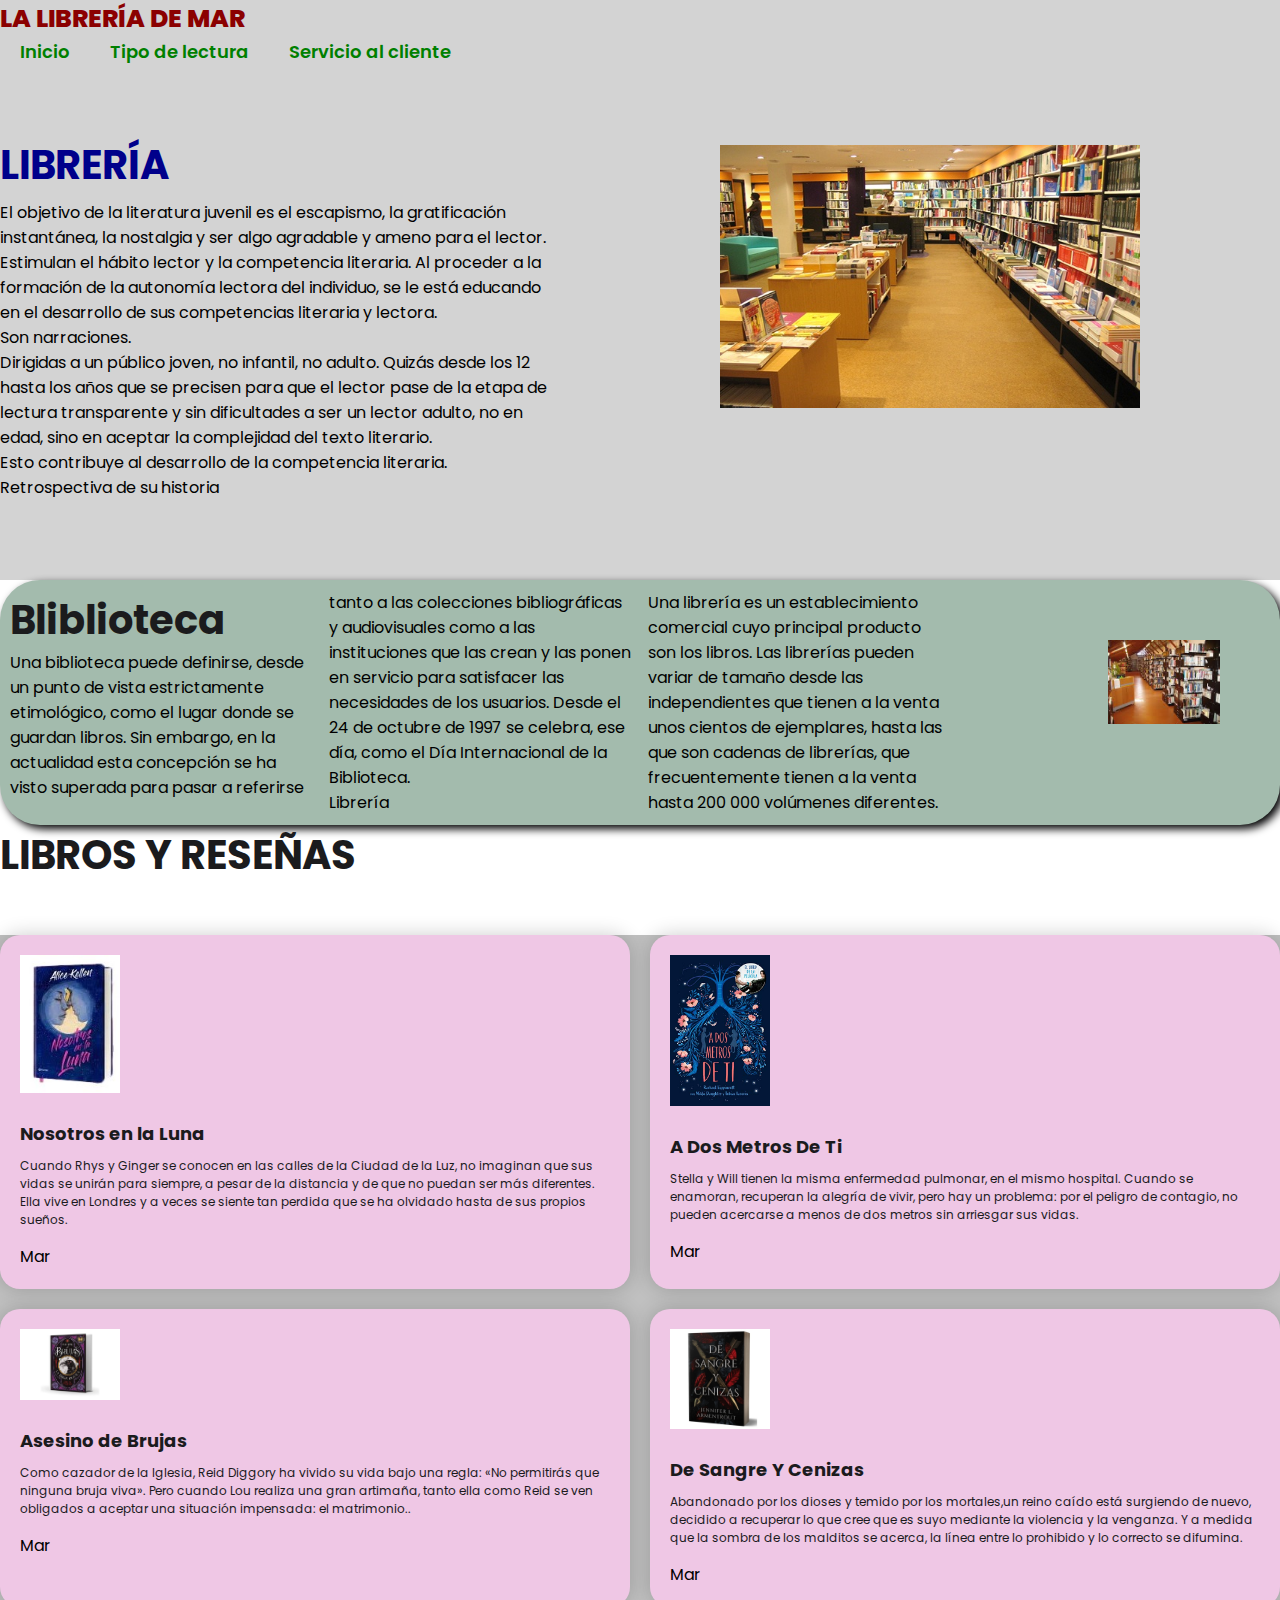
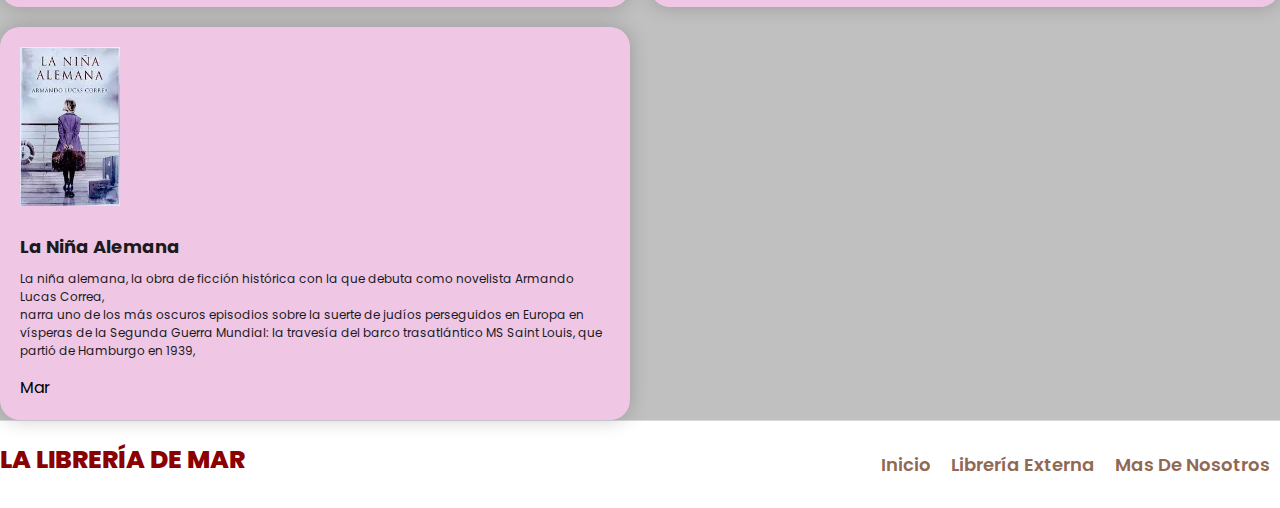
<file: index.html>
<!DOCTYPE html>
<html>
<head>
        <meta charset="utf-8">
        <title>La librería de Mar</title>
        <link rel="stylesheet" href="librerias.css"> 
</head>
<header class="header">

        <div class="container">

<div class="menu">
                <a href="#" class="Lalibreria">La librería De Mar</a>
                <input type="checkbox" id="menu" >
                <label for="menu">
                </label>
                <nav class="navbar">
                    <ul>
                        <li> <a href="klavidaesunahermosura index.html" target="_blank">Inicio</a> </li>
                        <li> <a href="https://www.ifema.es/noticias/educacion/tipos-generos-literarios#:~:text=Existen%20tres%20tipos%20de%20estilos,la%20l%C3%ADrica%20y%20la%20dram%C3%A1tica." target="_blank">Tipo de lectura</a> </li>
                        <li> <a href="#" target="_blank">Servicio al cliente</a> </li>
                    </ul>
                </nav>
            </div>
            <div class="header-content">
                <div class="header-txt">
                    <h1> Librería </h1>
                    <p>
                        El objetivo de la literatura juvenil es el escapismo, la gratificación instantánea, la nostalgia y ser algo agradable y ameno para el lector.<br> Estimulan el hábito lector y la competencia literaria. Al proceder a la formación de la autonomía lectora del individuo, se le está educando en el desarrollo de sus competencias literaria y lectora.<br>
                        Son narraciones. <br> Dirigidas a un público joven, no infantil, no adulto. Quizás desde los 12 hasta los años que se precisen para que el lector pase de la etapa de lectura transparente y sin dificultades a ser un lector adulto, no en edad, sino en aceptar la complejidad del texto literario.<br> Esto contribuye al desarrollo de la competencia literaria.
                    </p>
                    <a href="https://www.youtube.com/watch?v=BjUjpjHE67g&t=5450s" class="btn-1" >Retrospectiva de su historia</a>
                </div>
                <div class="header-img">
                    <img src="libreria.jpg">
                </div>
            </div>
        </div>
        
    </header>
<body>
<!-- Aquí puedes colocar tu contenido HTML -->
<!-- Ejemplo de texto en dos columnas con sombra -->
<div class="texto-dos-columnas cuadro-con-sombra">
    <h2>Bliblioteca</h2>
    <p class="elemento">Una biblioteca puede definirse, desde un punto de vista estrictamente etimológico, como el lugar donde se guardan libros. Sin embargo, en la actualidad esta concepción se ha visto superada para pasar a referirse tanto a las colecciones bibliográficas y audiovisuales como a las instituciones que las crean y las ponen en servicio para satisfacer las necesidades de los usuarios. Desde el 24 de octubre de 1997 se celebra, ese día, como el Día Internacional de la Biblioteca.
    </p>
    <p><a href="https://www.gandhi.com.mx/">Librería</a></p>
    <p>Una librería es un establecimiento comercial cuyo principal producto son los libros. Las librerías pueden variar de tamaño desde las independientes que tienen a la venta unos cientos de ejemplares, hasta las que son cadenas de librerías, que frecuentemente tienen a la venta hasta 200 000 volúmenes diferentes.</p>
     <img src="biblioteca.jpg">
</div>

<!-- Tu otro contenido HTML aquí -->
<main class="books-contanier">

        <h2>LIBROS Y RESEÑAS</h2>

        <div class="books-content">

            <div class="books-1">
                <img src="nosotros enlaluna.jpg.jpg">
                <h3>Nosotros en la Luna</h3>
                <p>Cuando Rhys y Ginger se conocen en las calles de la Ciudad de la Luz, no imaginan que sus vidas se unirán para siempre, a pesar de la distancia y de que no puedan ser más diferentes. Ella vive en Londres y a veces se siente tan perdida que se ha olvidado hasta de sus propios sueños.</p>
                <a href="#" class="btn-1">Mar</a>
            </div>
            <div class="books-1">
                <img src="adosmetrosdeti.jpg">
                <h3>A Dos Metros De Ti</h3>
                <p>Stella y Will tienen la misma enfermedad pulmonar, en el mismo hospital. Cuando se enamoran, recuperan la alegría de vivir, pero hay un problema: por el peligro de contagio, no pueden acercarse a menos de dos metros sin arriesgar sus vidas.</p>
                <a href="Adosmetrosdeti.html" class="btn-1">Mar</a>
            </div>

            <div class="books-1">
                <img src="asesinodebrujas.jpg">
                <h3>Asesino de Brujas</h3>
                <p> Como cazador de la Iglesia, Reid Diggory ha vivido su vida bajo una regla:​ «No permitirás que ninguna bruja viva». Pero cuando Lou realiza una gran artimaña, tanto ella como Reid se ven obligados a aceptar una situación impensada: el matrimonio.. </p>
                <a href="https://youtu.be/aQLcCpV1tJM?si=u3KwDJtgu7OjGFpq" class="btn-1">Mar</a>
            </div>

            <div class="books-1">
                <img src="desangreycenizas.jpg">
                <h3>De Sangre Y Cenizas</h3>
                <p>Abandonado por los dioses y temido por los mortales,​un reino caído está surgiendo de nuevo, decidido a recuperar lo que cree que es suyo mediante la violencia y la venganza. Y a medida que la sombra de los malditos se acerca, la línea entre lo prohibido y lo correcto se difumina.​ </p>
                <a href="https://youtu.be/wgiAKFc30mY?si=GJ0OtRfrENxnfPrl" class="btn-1">Mar</a>
            </div>

            <div class="books-1">
                <img src="laniñaalemana.jpg">
                <h3>La Niña Alemana</h3>
                <p>La niña alemana, la obra de ficción histórica con la que debuta como novelista Armando Lucas Correa,<br> narra uno de los más oscuros episodios sobre la suerte de judíos perseguidos en Europa en vísperas de la Segunda Guerra Mundial: la travesía del barco trasatlántico MS Saint Louis, que partió de Hamburgo en 1939,</p>
                <a href="https://youtu.be/eLWVJsf-JKA?si=VEApAzE-l-a8jDkJ" class="btn-1">Mar</a>
            </div>
        </div>

    </main>
    
    <footer class="footer container">
        <div class="footer-content">
            <a href="#" class="Lalibreria">La Librería De Mar</a>
            <ul>
                <li> <a href="klavidaesunahermosura index.html" target="_blank">Inicio</a> </li>
                <li> <a href="https://www.libreriapaginas.com/#:~:text=Es%20la%20mutación%20de%20un,veces%20más%20intensa%20que%20ahora." target="_blank">Librería Externa</a> </li>
                <li> <a href="go go index.html" target="_blank">Mas De Nosotros</a> </li>  
            </ul>
        </div>
    </footer>
    
</body>
</html>
</file>
<file: librerias.css>
@import url('https://fonts.googleapis.com/css2?family=Poppins:wght@400;500;600;700;800&display=swap');

/* Estilos básicos para texto dentro de un elemento de etiqueta */
*{
    margin: 0;
    padding: 0;
    box-sizing: border-box;
    text-decoration: none;
    list-style: none;

}

body{
    font-family: 'Poppins', sans-serif;
}

img{
    max-width: 75%;
}

.contanier{
    max-width: 1200px;
    margin: 0 auto;
}

.header{
    background-color: lightgrey;

}


.Lalibreria {
    color: darkred;
    font-size: 25px;
    font-weight: 800;
    text-transform: uppercase;
}

.menu .navbar ul{
    display: flex;
}

.menu .navbar ul li a{
    font-size: 18px;
    padding: 0 20px;
    color: green;
    display: block;
    font-weight: 600;
}

.menu .navbar ul li a:hover {
    color: purple;
}

#menu {
    display: none;
}

.menu-icono {
    width: 10px;
}

.menu label{
    cursor: pointer;
    display: none;

}

.header-content{
    display: flex;
    justify-content: space-between;
    padding: 80px 0;
}

.header-txt {
    flex-basis: 50%;
    padding-right: 80px;
}

.header-txt h1 {
    font-size: 250%;
    line-height: 1.0;
    text-transform: uppercase;
    color: darkblue;
    margin-bottom: 15px;
}
/* Cambia "elemento" por el selector CSS que desees */
elemento {
    font-size: 16px;
    font-weight: 300px;
    font-style: italic;
    text-decoration: underline;
    line-height: 1.5;
    color: yellow;
    background-color: yellow;
}

a:hover {
    color: purple;
    text-decoration: underline;
}

/* Estilos para los enlaces */
a {
    color: black;
    text-decoration: none;
}

/* Estilos para textos en dos columnas */
.texto-dos-columnas {
    column-count: 4;
}

/* Estilos para cuadros de texto con sombras */
.cuadro-con-sombra {
    background-color: #A3BBAD;
    flex-basis: calc(33.3% - 40px);
    padding: 10px;
    box-shadow: 4px 4px 8px rgba(0, 0, 2, 4.8);
    border-radius: 40px;
}

.cuadro-con-sombra img {
    max-width: 70%;
    margin-bottom: 20px;
    padding: 50px 50px;
    float: right;
}

.books {
    padding: 80px 0;
    text-align: center;
}

h2 {
    color: #1B1B1D;
    font-size: 40px;
}

.books-content {
    margin-top: 50px;
    display: grid;
    grid-template-columns: repeat(2, 1fr);
    gap: 20px;
    background-color: silver;
}

.books-1 {
    flex-basis: calc(33.3% - 40px);
    padding: 20px;
    box-shadow: 0 0 20px rgba(0, 0, 0, 0.2);
    border-radius: 20px;
    background-color: #EFC7E5;
}

.books-1 p {
    font-size: 12px;
    color: #1B1B1D;
    margin-bottom: 15px;
}
.books-1 img {
    width: 100px;
    margin-bottom: 20px;
}

.books-1 h3 {
    color: #1B1B1D;
    font-size: 18px;
    margin-bottom: 10px;
}

.footer {
    border-top: 1px solid#1B1B1D2B;
    padding: 20px 0;
}

.footer-content {
    display: flex;
    justify-content: space-between;
    align-content: center;
}

.footer-content ul {
    display: flex;
}

.footer-content ul li a {
    display: block;
    padding: 10px;
    color: #916953;
    font-size: 18px;
    font-weight: 600;
}

.footer-content ul li a:hover {
    color:E87582 ;
}

@media(max-width:991px) {

    .menu {
        padding: 20px;
        position: relative;
    }

    .menu label{
        display: initial;
    }

    .menu .navbar {
        position: : absolute;
        top:100%;
        left: 0;
        right: 0;
        background-color: #916953;
        display: none;
    }

    .menu .navbar ul {
        flex-direction: column;
    }

    .menu .navbar ul li {
        width: 100%;
        padding: 20px 0;
    }

    .menu .navbar ul li a: hover {
        color: #FFFFFF;
    }

    #menu:checked ~ .navbar {
        display: initial;
    }
    
    .header-content {
        padding: 30px;
        flex-direction: column;
        text-align: center;
    }

    .header-txt {
        padding: 0 0 40px 0;
    }

    .books {
        padding: 30px;
    }

    .books-content {
        flex-direction: column;
        margin-top: 30px;
    }



}
</file>
